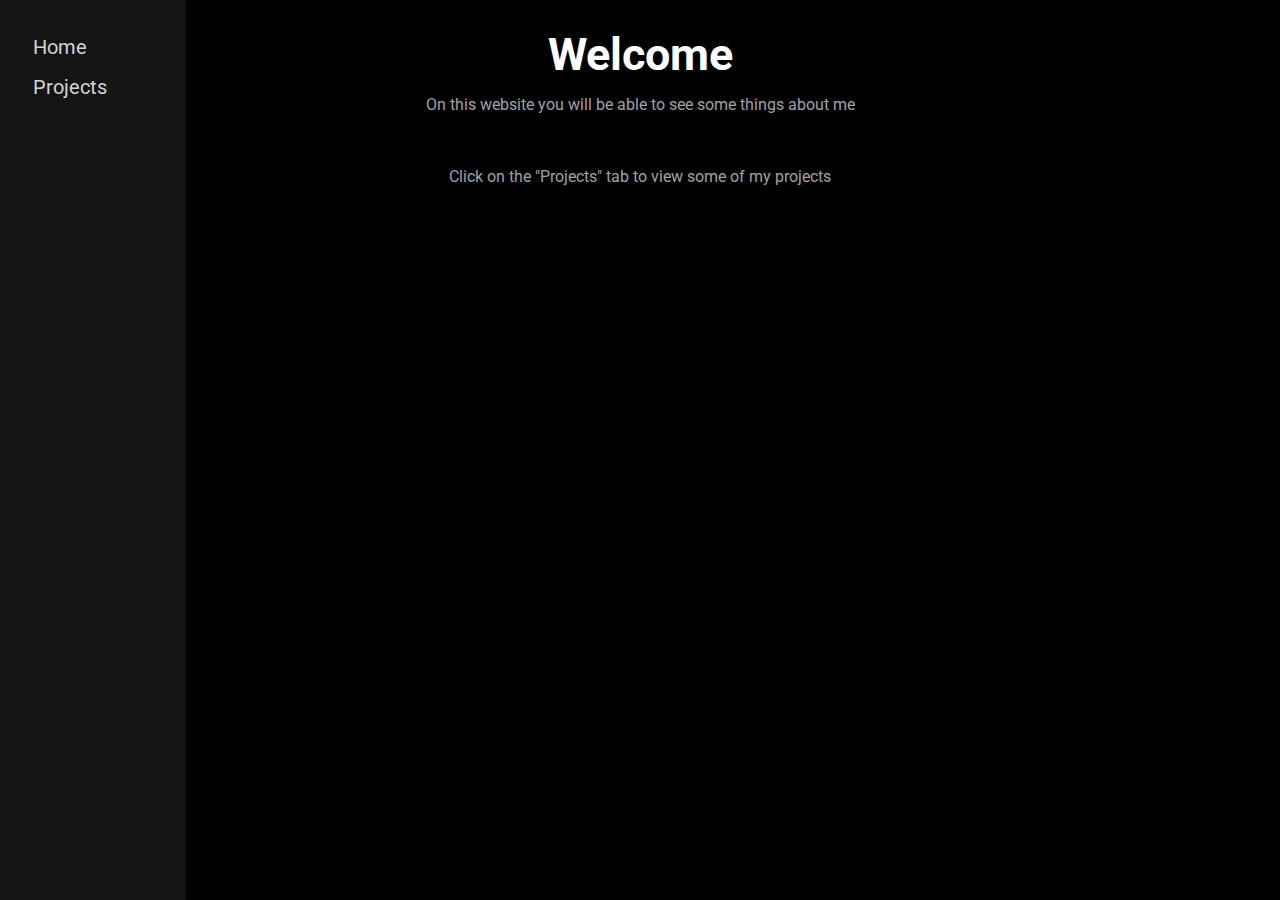
<file: index.html>
<!DOCTYPE html>
<html lang="en">
<head>
    <meta charset="UTF-8">
    <meta http-equiv="X-UA-Compatible" content="IE=edge">
    <meta name="viewport" content="width=device-width, initial-scale=1.0">
    <title>redirect</title>
    <script src="src/lang_redirect.js"></script>
</head>
</html>
</file>
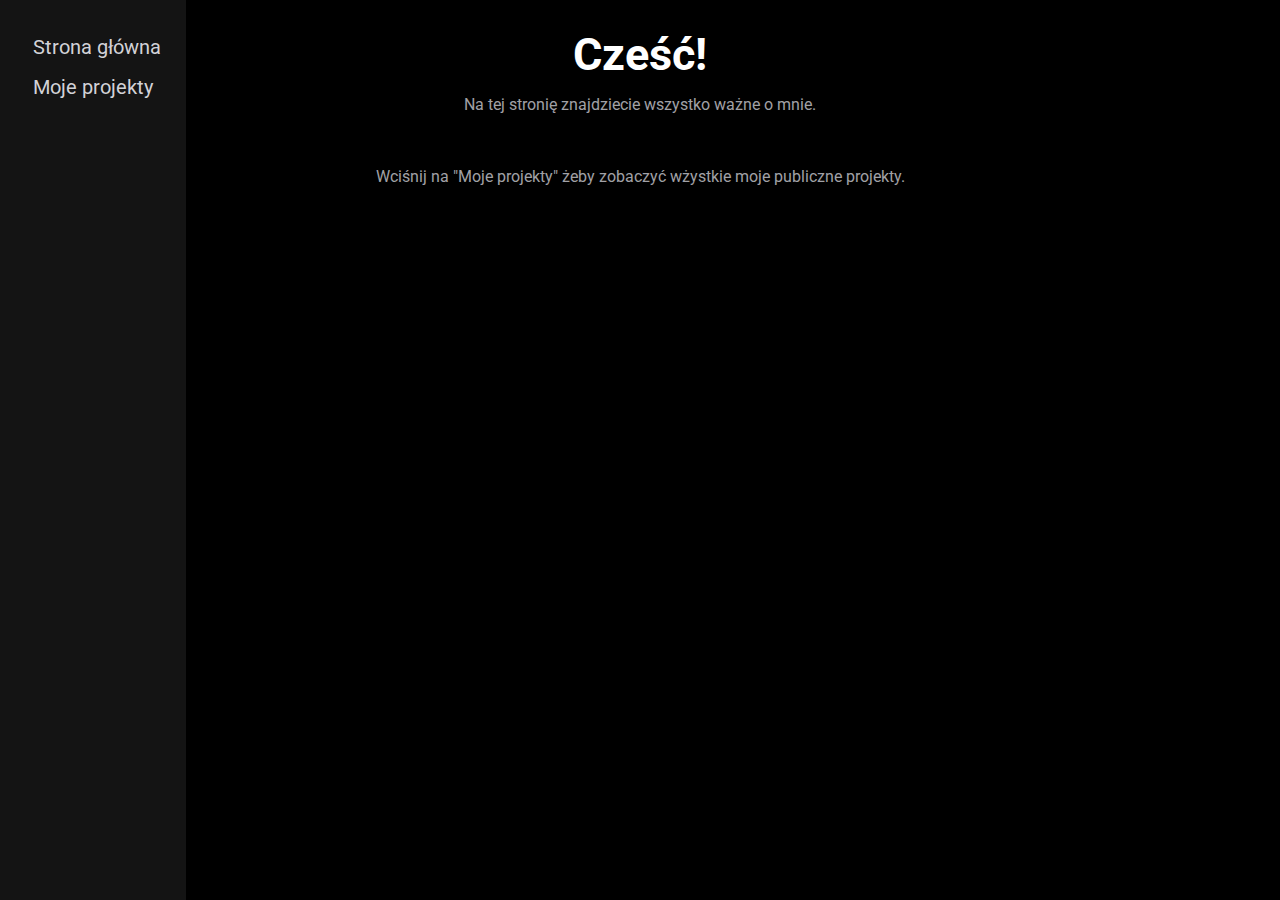
<file: home.html>
<!DOCTYPE html>
<html lang="en">
<head>
    <meta charset="UTF-8">
    <meta http-equiv="X-UA-Compatible" content="IE=edge">
    <meta name="viewport" content="width=device-width, initial-scale=1.0">
    <title>Widrolo!</title>
    <link href="style.css" rel="stylesheet">
    <link href="https://fonts.googleapis.com/css2?family=Roboto:wght@700&display=swap" rel="stylesheet">
</head>
<body>
    <div class="sidebar">
        <ul>
            <li><a id="sa1" href="home.html">Home</a></li>
            <li><a id="sa2" href="projects.html">Projects</a></li>
        </ul>
    </div>
    <div class="main">
        <h1 id="head1">Welcome</h1>
        <p id="p1">On this website you will be able to see some things about me</p>
        <br>
        <p id="p2">Click on the "Projects" tab to view some of my projects</p>
    </div>
    <script src="src/lang_home.js"></script>
</body>
</html>
</file>
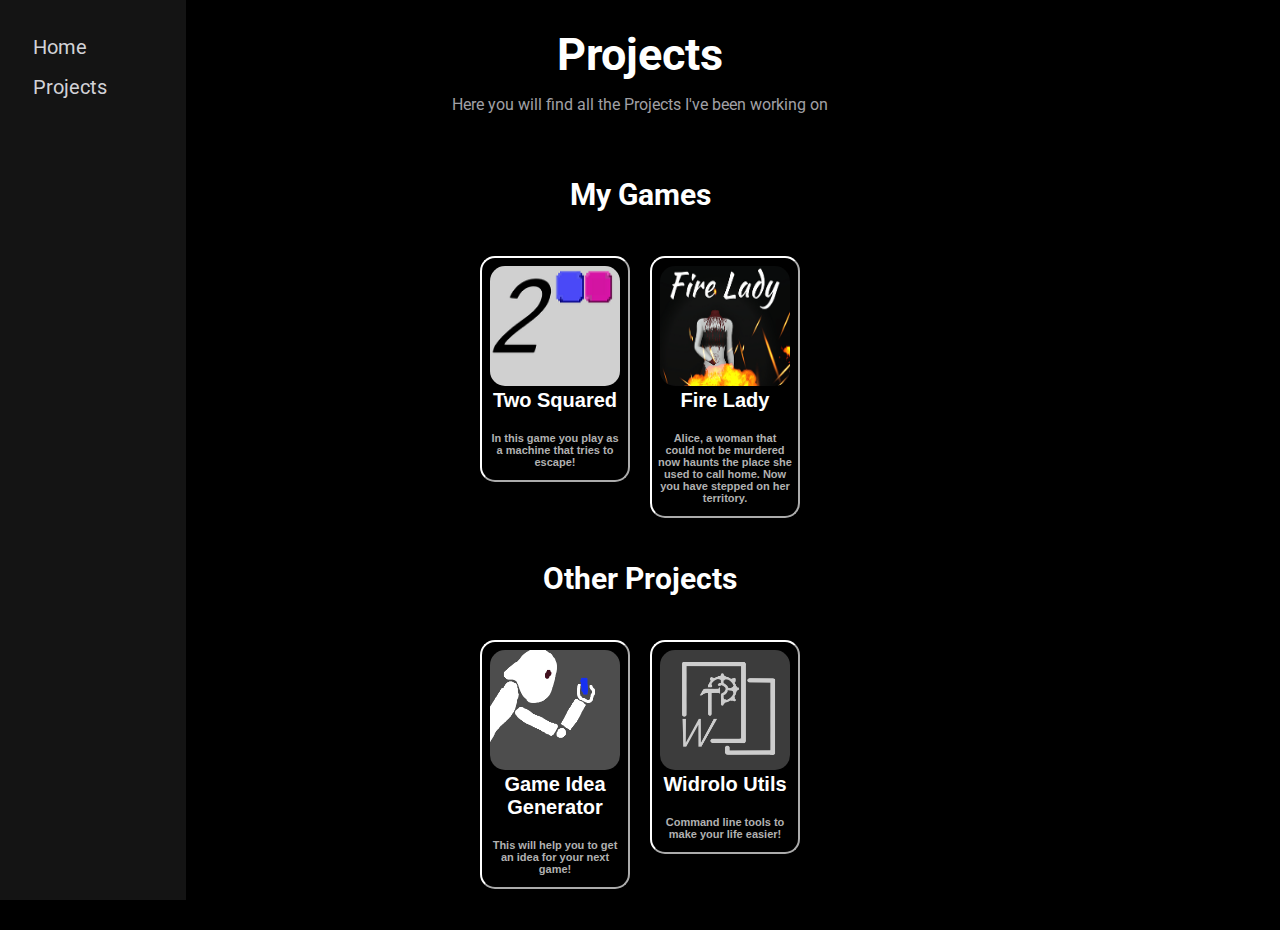
<file: projects.html>
<!DOCTYPE html>
<html lang="en">
<head>
    <meta charset="UTF-8">
    <meta http-equiv="X-UA-Compatible" content="IE=edge">
    <meta name="viewport" content="width=device-width, initial-scale=1.0">
    <title>Projects</title>
    <link href="style.css" rel="stylesheet">
    <link href="https://fonts.googleapis.com/css2?family=Roboto:wght@700&display=swap" rel="stylesheet">
</head>
<body>
    <div class="sidebar">
        <ul>
            <li><a id="sa1" href="home.html">Home</a></li>
            <li><a id="sa2" href="projects.html">Projects</a></li>
        </ul>
    </div>
    <div class="main">
        <h1 id="head1">Projects</h1>
        <p id="p1">Here you will find all the Projects I've been working on</p>
    </div>
    
    <div class="games">
        <h2 id="head2">My Games</h2>
        <div class="buttonContainer">
            <ul class="gamesList">
                <li>
                    <button class="gameButton" type="button" onclick="window.open('https://widrolo.itch.io/two-squared', '_blank').focus();">
                        <img src="images/Two Squared Cover.png" class="buttonImage">
                        <p id="l1p1" class="buttonText">Two Squared</p>
                        <p id="l1p2" class="description">In this game you play as a machine that tries to escape!</p>
                    </button>
                </li>
                <li>
                    <button class="gameButton" type="button" onclick="window.open('https://widrolo.itch.io/fire-lady', '_blank').focus();">
                        <img src="images/Fire Lady Cover.png" class="buttonImage">
                        <p id="l1p3" class="buttonText">Fire Lady</p>
                        <p id="l1p4" class="description">Alice, a woman that could not be murdered now haunts the place she used to call home. Now you have stepped on her territory.</p>
                    </button>
                </li>
            </ul>
        </div>
        
        <h2 id="head3">Other Projects</h2>
        <div class="buttonContainer">
            <ul class="projectsList">
                <li>
                    <button class="gameButton" type="button" onclick="window.open('https://widrolo.github.io/Game-Idea-Generator/', '_blank').focus();">
                        <img src="images/Game Idea Gnerator.png" class="buttonImage">
                        <p id="l2p1" class="buttonText">Game Idea Generator</p>
                        <p id="l2p2" class="description">This will help you to get an idea for your next game!</p>
                    </button>
                </li>
                <li>
                    <button class="gameButton" type="button" onclick="window.open('https://github.com/widrolo/Widrolo-Utils', '_blank').focus();">
                        <img src="images/Widrolo Utils.png" class="buttonImage">
                        <p id="l2p3" class="buttonText">Widrolo Utils</p>
                        <p id="l2p4" class="description">Command line tools to make your life easier!</p>
                    </button>
                </li>
            </ul>
        </div>
    </div>
    <script src="src/lang_projects.js"></script>
</body>
</html>
</file>
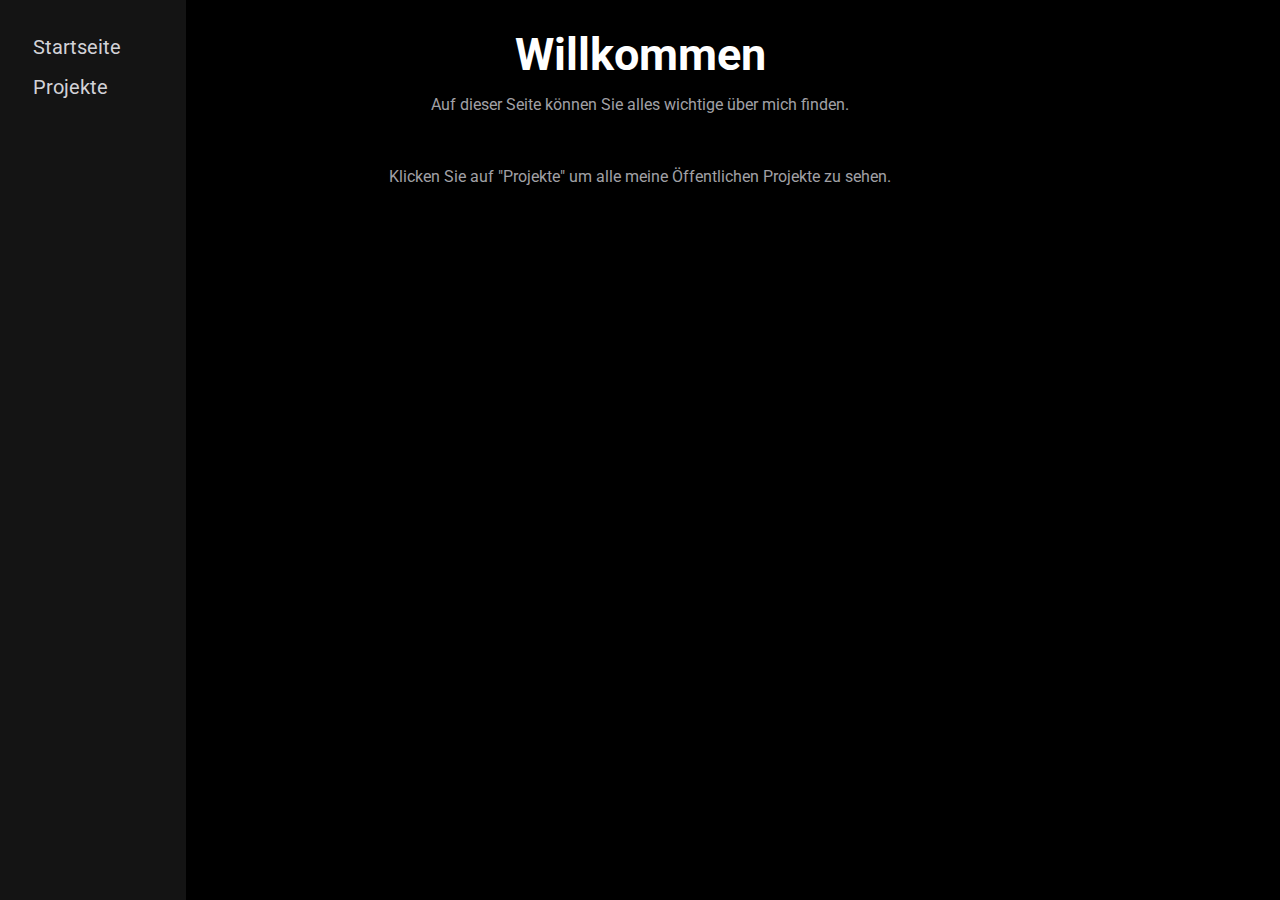
<file: de/home.html>
<!DOCTYPE html>
<html lang="en">
<head>
    <meta charset="UTF-8">
    <meta http-equiv="X-UA-Compatible" content="IE=edge">
    <meta name="viewport" content="width=device-width, initial-scale=1.0">
    <title>Startseite</title>
    <link href="../style.css" rel="stylesheet">
    <link href="https://fonts.googleapis.com/css2?family=Roboto:wght@700&display=swap" rel="stylesheet">
</head>
<body>
    <div class="sidebar">
        <ul>
            <li><a href="home.html">Startseite</a></li>
            <li><a href="projects.html">Projekte</a></li>
        </ul>
    </div>
    <div class="main">
        <h1>Willkommen</h1>
        <p>Auf dieser Seite können Sie alles wichtige über mich finden.</p>
        <br>
        <p>Klicken Sie auf "Projekte" um alle meine Öffentlichen Projekte zu sehen.</p>
    </div>
</body>
</html>
</file>
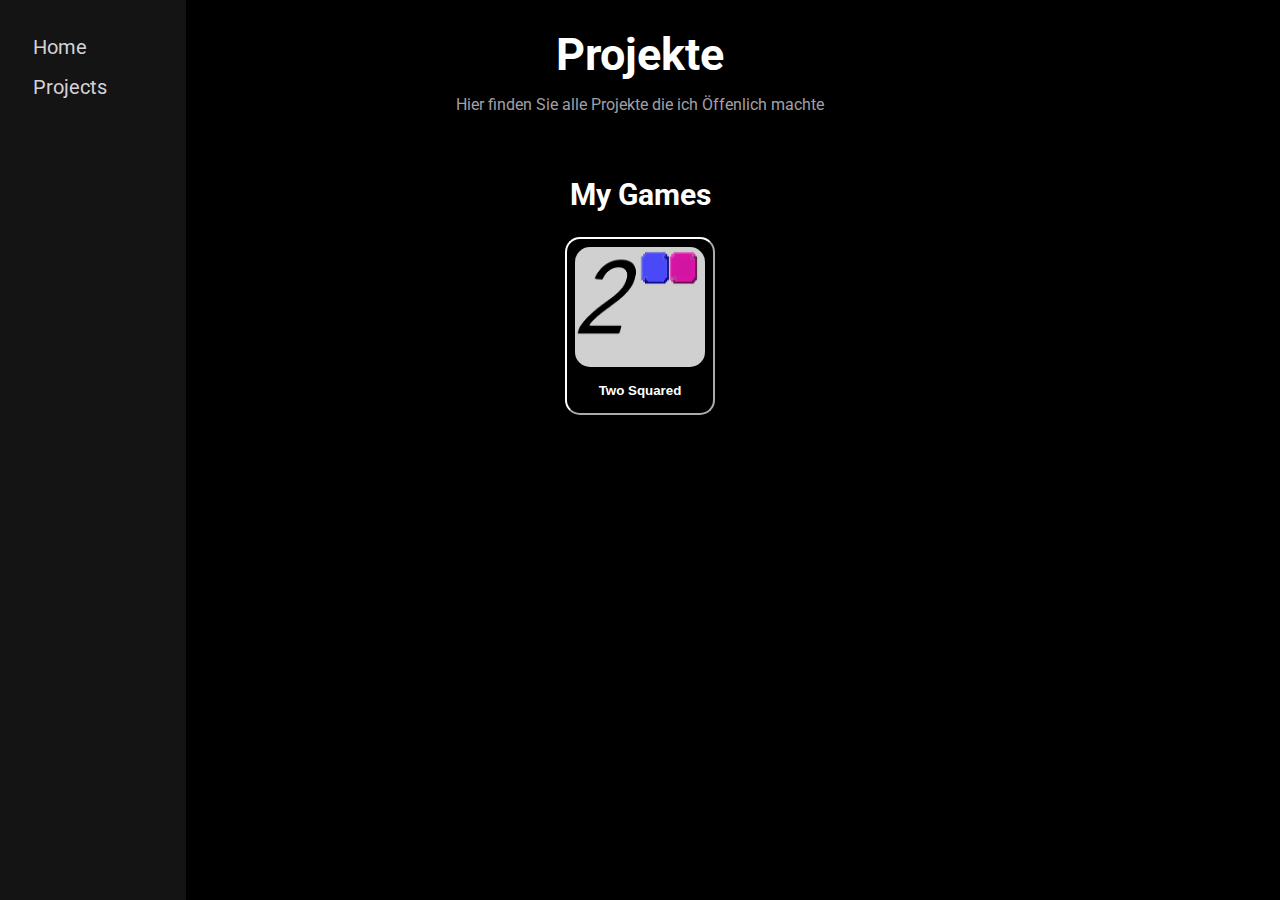
<file: de/projects.html>
<!DOCTYPE html>
<html lang="en">
<head>
    <meta charset="UTF-8">
    <meta http-equiv="X-UA-Compatible" content="IE=edge">
    <meta name="viewport" content="width=device-width, initial-scale=1.0">
    <title>Projects</title>
    <link href="../style.css" rel="stylesheet">
    <link href="https://fonts.googleapis.com/css2?family=Roboto:wght@700&display=swap" rel="stylesheet">
</head>
<body>
    <div class="sidebar">
        <ul>
            <li><a href="home.html">Home</a></li>
            <li><a href="projects.html">Projects</a></li>
        </ul>
    </div>
    <div class="main">
        <h1>Projekte</h1>
        <p>Hier finden Sie alle Projekte die ich Öffenlich machte</p>
    </div>

    <div class="games">
        <h2>My Games</h2>
        <ul>
            <li>
                <button class="gameButton" type="button" onclick="window.open('https://widrolo.itch.io/two-squared', '_blank').focus();">
                    <img src="../images/Two Squared Cover.png" class="buttonImage">
                    <p>Two Squared</p>
                </button>
            </li>
        </ul>
    </div>
</body>
</html>
</file>
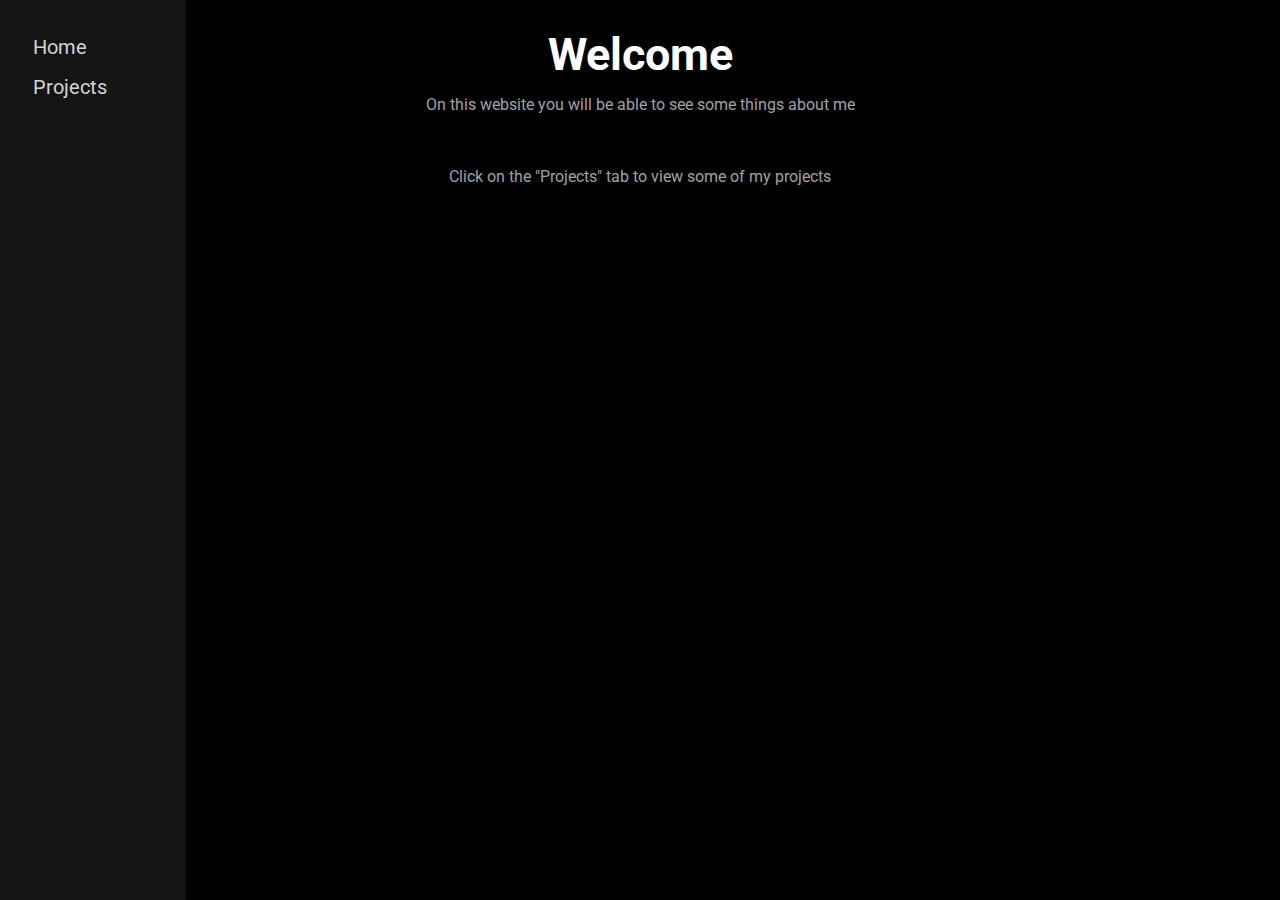
<file: en/home.html>
<!DOCTYPE html>
<html lang="en">
<head>
    <meta charset="UTF-8">
    <meta http-equiv="X-UA-Compatible" content="IE=edge">
    <meta name="viewport" content="width=device-width, initial-scale=1.0">
    <title>Widrolo!</title>
    <link href="../style.css" rel="stylesheet">
    <link href="https://fonts.googleapis.com/css2?family=Roboto:wght@700&display=swap" rel="stylesheet">
</head>
<body>
    <div class="sidebar">
        <ul>
            <li><a href="home.html">Home</a></li>
            <li><a href="projects.html">Projects</a></li>
        </ul>
    </div>
    <div class="main">
        <h1>Welcome</h1>
        <p>On this website you will be able to see some things about me</p>
        <br>
        <p>Click on the "Projects" tab to view some of my projects</p>
    </div>
</body>
</html>
</file>
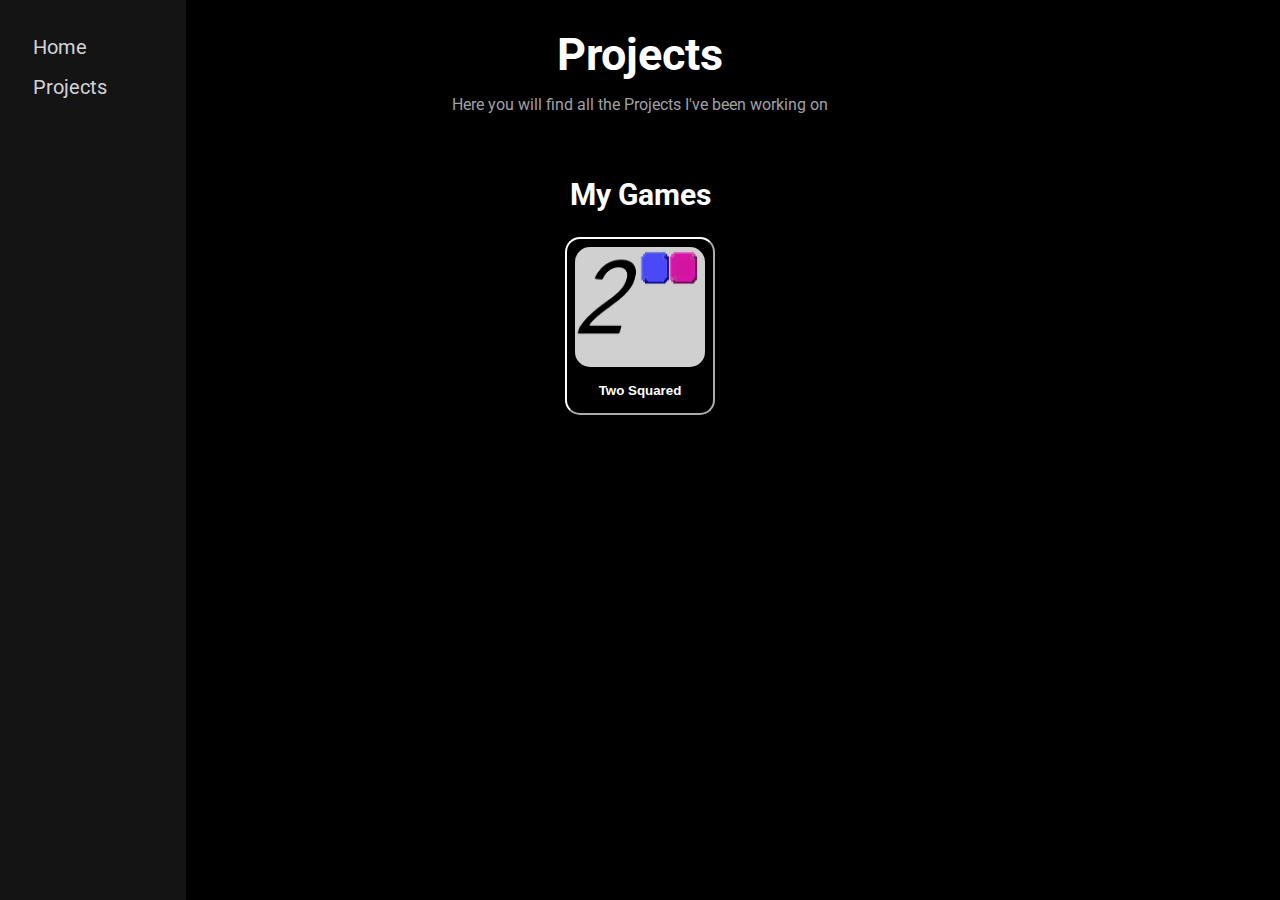
<file: en/projects.html>
<!DOCTYPE html>
<html lang="en">
<head>
    <meta charset="UTF-8">
    <meta http-equiv="X-UA-Compatible" content="IE=edge">
    <meta name="viewport" content="width=device-width, initial-scale=1.0">
    <title>Projects</title>
    <link href="../style.css" rel="stylesheet">
    <link href="https://fonts.googleapis.com/css2?family=Roboto:wght@700&display=swap" rel="stylesheet">
</head>
<body>
    <div class="sidebar">
        <ul>
            <li><a href="home.html">Home</a></li>
            <li><a href="projects.html">Projects</a></li>
        </ul>
    </div>
    <div class="main">
        <h1>Projects</h1>
        <p>Here you will find all the Projects I've been working on</p>
    </div>

    <div class="games">
        <h2>My Games</h2>
        <ul>
            <li>
                <button class="gameButton" type="button" onclick="window.open('https://widrolo.itch.io/two-squared', '_blank').focus();">
                    <img src="../images/Two Squared Cover.png" class="buttonImage">
                    <p>Two Squared</p>
                </button>
            </li>
        </ul>
    </div>
</body>
</html>
</file>
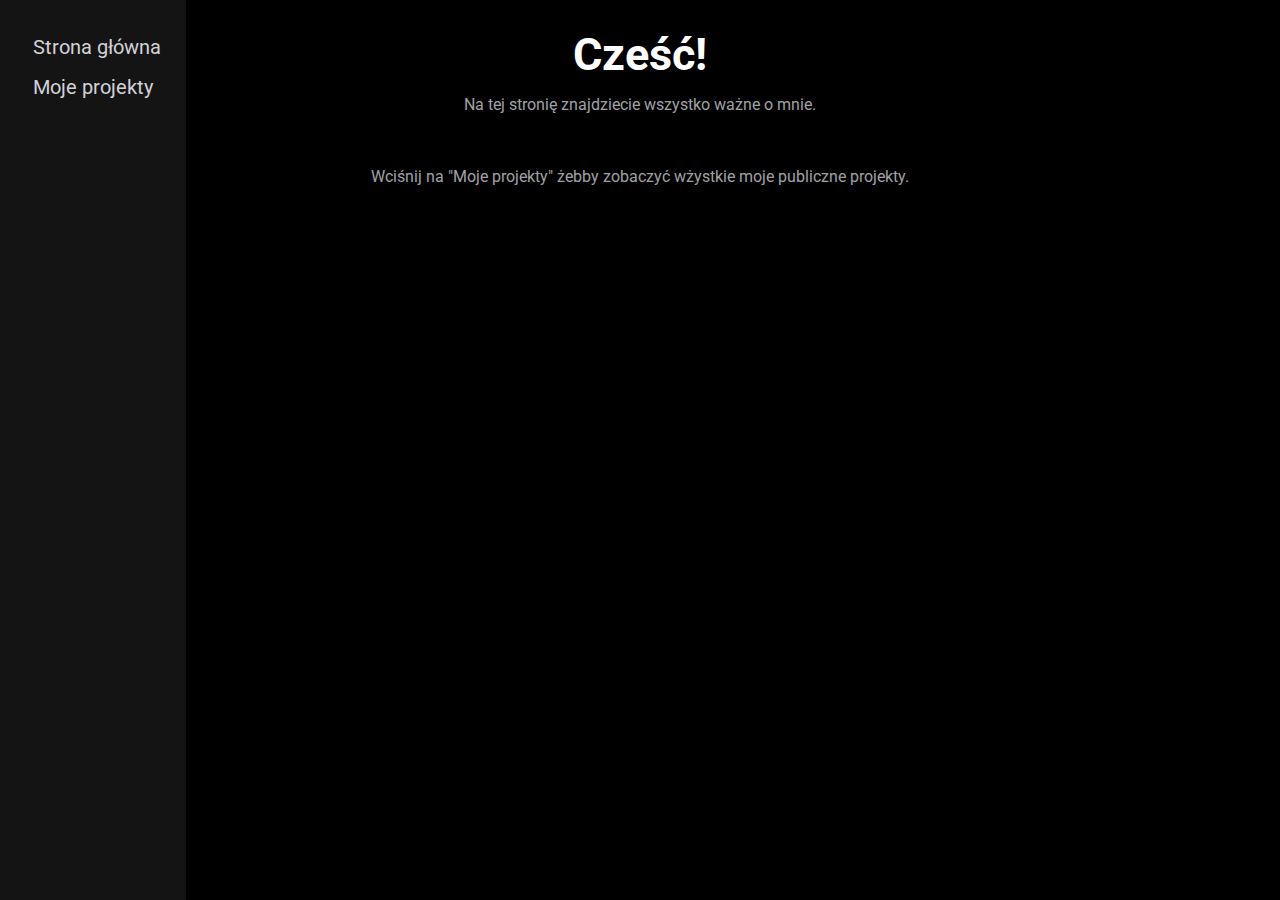
<file: pl/home.html>
<!DOCTYPE html>
<html lang="en">
<head>
    <meta charset="UTF-8">
    <meta http-equiv="X-UA-Compatible" content="IE=edge">
    <meta name="viewport" content="width=device-width, initial-scale=1.0">
    <title>Strona główna</title>
    <link href="../style.css" rel="stylesheet">
    <link href="https://fonts.googleapis.com/css2?family=Roboto:wght@700&display=swap" rel="stylesheet">
</head>
<body>
    <div class="sidebar">
        <ul>
            <li><a href="home.html">Strona główna</a></li>
            <li><a href="projects.html">Moje projekty</a></li>
        </ul>
    </div>
    <div class="main">
        <h1>Cześć!</h1>
        <p>Na tej stronię znajdziecie wszystko ważne o mnie.</p>
        <br>
        <p>Wciśnij na "Moje projekty" żebby zobaczyć wżystkie moje publiczne projekty.</p>
    </div>
</body>
</html>
</file>
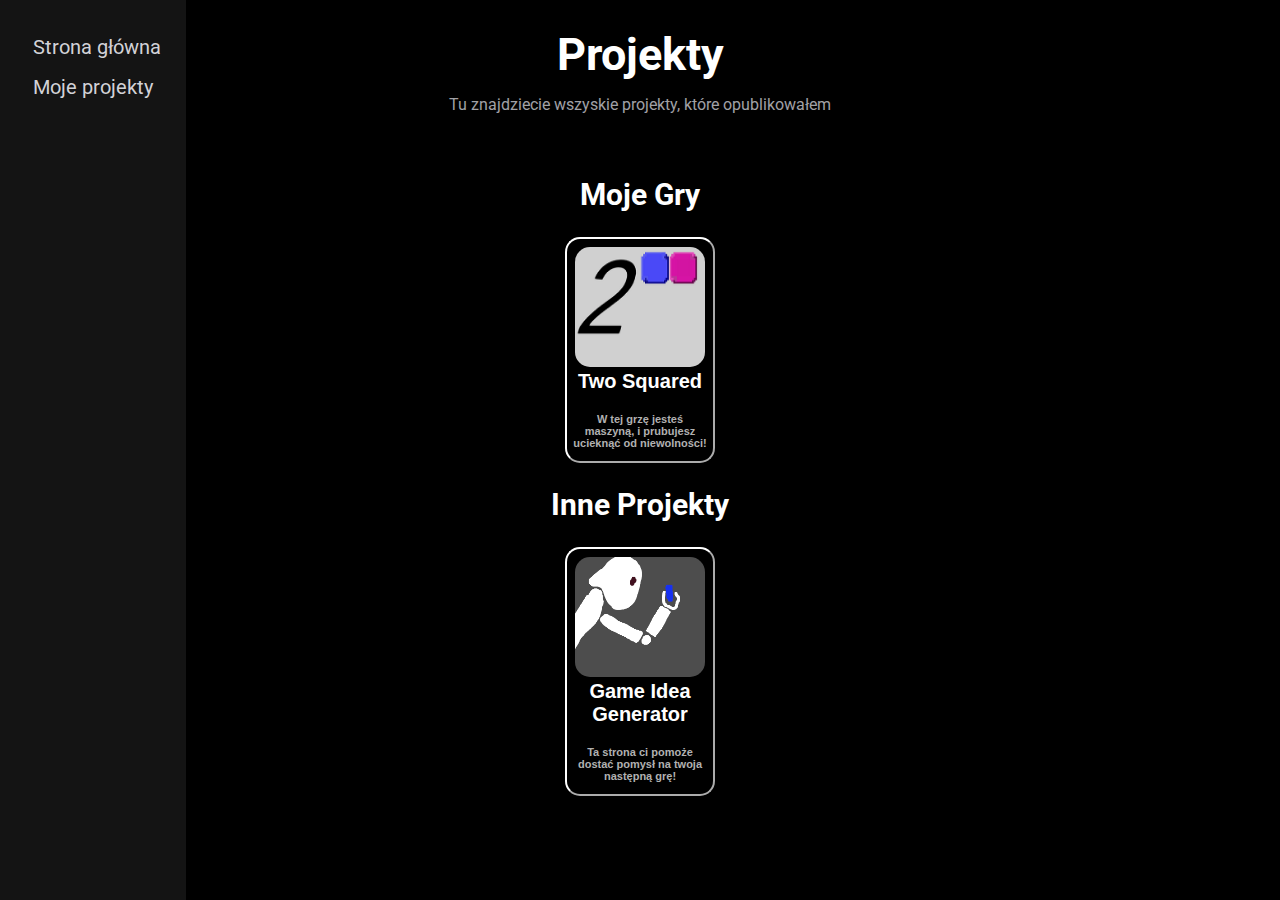
<file: pl/projects.html>
<!DOCTYPE html>
<html lang="en">
<head>
    <meta charset="UTF-8">
    <meta http-equiv="X-UA-Compatible" content="IE=edge">
    <meta name="viewport" content="width=device-width, initial-scale=1.0">
    <title>Projects</title>
    <link href="../style.css" rel="stylesheet">
    <link href="https://fonts.googleapis.com/css2?family=Roboto:wght@700&display=swap" rel="stylesheet">
</head>
<body>
    <div class="sidebar">
        <ul>
            <li><a href="home.html">Strona główna</a></li>
            <li><a href="projects.html">Moje projekty</a></li>
        </ul>
    </div>
    <div class="main">
        <h1>Projekty</h1>
        <p>Tu znajdziecie wszyskie projekty, które opublikowałem</p>
    </div>

    <div class="games">
        <h2>Moje Gry</h2>
        <ul>
            <li>
                <button class="gameButton" type="button" onclick="window.open('https://widrolo.itch.io/two-squared', '_blank').focus();">
                    <img src="../images/Two Squared Cover.png" class="buttonImage">
                    <p class="buttonText">Two Squared</p    >
                    <p class="description">W tej grzę jesteś maszyną, i prubujesz ucieknąć od niewolności!</p>
                </button>
            </li>
        </ul>
        <h2>Inne Projekty</h2>
        <ul>
            <li>
                <button class="gameButton" type="button" onclick="window.open('https://widrolo.github.io/Game-Idea-Generator/', '_blank').focus();">
                    <img src="../images/Game Idea Gnerator.png" class="buttonImage">
                    <p class="buttonText">Game Idea Generator</p>
                    <p class="description">Ta strona ci pomoże dostać pomysł na twoja następną grę!</p>
                </button>
            </li>
        </ul>
    </div>
</body>
</html>
</file>
<file: style.css>
html {
    font-family: 'Roboto', sans-serif;
}

h1 {
    text-align: center;
    font-size: 45px;
    color: white;
}

h2 {
    text-align: center;
    font-size: 30px;
    color: white;
}

.main {
    display: block;
    text-align: center;
    margin-left: auto;
    margin-right: auto;
    line-height: 20px;
    letter-spacing: 0px;
    color: #a1a1a6;
    font-size: 16;
    padding: 7px;
}

.sidebar {
    text-align: left;
    display: table;
    font-size: 20px;
    line-height: 40px;
    background-color: #141414;
    overflow-x: hidden;
    padding-top: 0%;
    padding-left: 2%;
    height: 100%; 
    width: 160px; 
    position: fixed; 
    z-index: 1;
    top: 0;
    left: 0;
}

.games {
    display: block;
    text-align: center;
    margin-right: auto;
    margin-left: auto;
    margin-top: 15px;
    line-height: 20px;
    letter-spacing: 0px;
    color: #a1a1a6;
    padding: 7px;
}

.gameButton {
    border-radius: 15px;
    width: 150px;
    height: auto;
    background-color: #000000;
    border-color: white;
    color: white;
    font-weight: 700;
}

.buttonImage {
    margin-top: 7px;
    border-radius: 15px;
    width: 130px;
    height: 120px;
}

.buttonText
{
    margin-top: 0;
    font-size: 20px;
}

ul {
    color: #a1a1a6;
    letter-spacing: 0px;
    padding: 7px;
    list-style-type: none;
}

body {
    background-color: #000000;
}

a {
    color: #d2d2d7;
    text-decoration: none;
}

.description
{
    font-size: 11px;
    color: #b1b1b1;
}

.buttonContainer ul {
    display: flex;
    padding: 0;
    list-style: none;
}

.buttonContainer ul li {
    margin: 10px; /* Adjust the spacing between items as needed */
}

.buttonContainer {
    display: flex;
    justify-content: center; /* Center the items horizontally */
}
</file>
